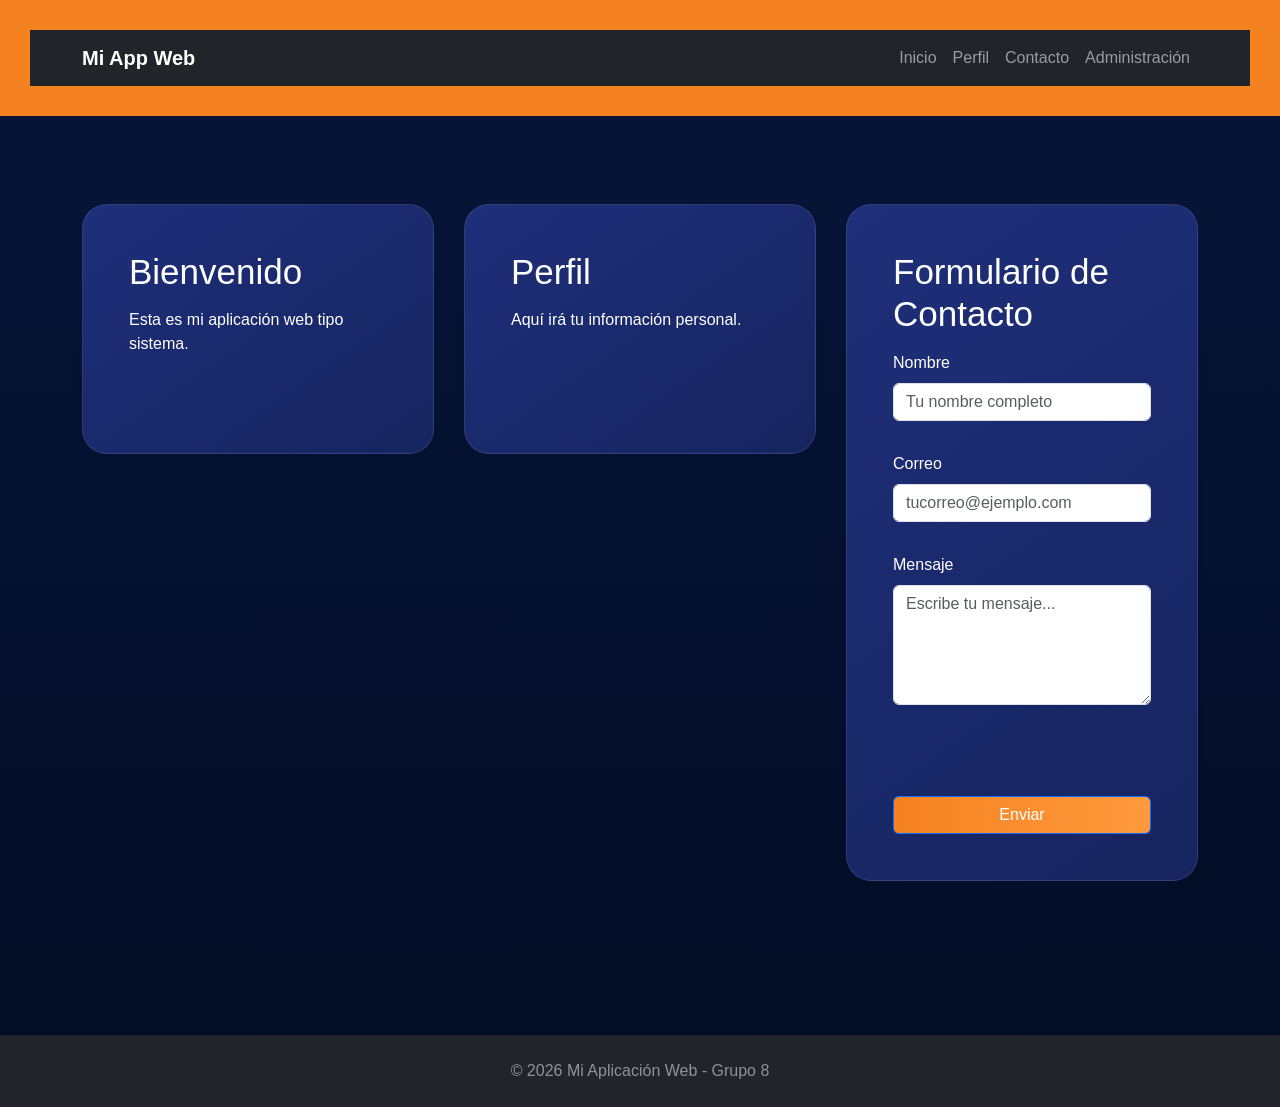
<file: index.html>
<!DOCTYPE html>
<html lang="es">
<head>
    <meta charset="UTF-8">
    <meta name="viewport" content="width=device-width, initial-scale=1.0">
    <title>Mi App Web — Grupo 8</title>

    <!-- Bootstrap 5 (CDN) -->
    <link href="https://cdn.jsdelivr.net/npm/bootstrap@5.3.3/dist/css/bootstrap.min.css" rel="stylesheet">

    <!-- Nuestros estilos propios, después de Bootstrap para poder sobreescribir si hace falta -->
    <link rel="stylesheet" href="estilos.css">
</head>
<body>

    <!-- ENCABEZADO / NAVBAR -->
    <header>
        <nav class="navbar navbar-expand-lg navbar-dark bg-dark">
            <div class="container">
                <a class="navbar-brand fw-bold" href="#inicio">Mi App Web</a>

                <button class="navbar-toggler" type="button" data-bs-toggle="collapse" data-bs-target="#menuPrincipal">
                    <span class="navbar-toggler-icon"></span>
                </button>

                <div class="collapse navbar-collapse" id="menuPrincipal">
                    <ul class="navbar-nav ms-auto">
                        <li class="nav-item">
                            <a class="nav-link" href="#inicio">Inicio</a>
                        </li>
                        <li class="nav-item">
                            <a class="nav-link" href="#perfil">Perfil</a>
                        </li>
                        <li class="nav-item">
                            <a class="nav-link" href="#contacto">Contacto</a>
                        </li>
                        <li class="nav-item">
                            <a class="nav-link" href="login.html">Administración</a>
                        </li>
                    </ul>
                </div>
            </div>
        </nav>
    </header>

    <!-- CONTENIDO -->
    <main class="container my-5">

        <!-- BIENVENIDA -->
        <section id="inicio" class="card mb-4 shadow-sm">
            <div class="card-body">
                <h2 class="card-title">Bienvenido</h2>
                <p class="card-text">Esta es mi aplicación web tipo sistema.</p>
            </div>
        </section>

        <!-- PERFIL -->
        <section id="perfil" class="card mb-4 shadow-sm">
            <div class="card-body">
                <h2 class="card-title">Perfil</h2>
                <p class="card-text">Aquí irá tu información personal.</p>
            </div>
        </section>

        <!-- FORMULARIO -->
        <section id="contacto" class="card mb-4 shadow-sm">
            <div class="card-body">
                <h2 class="card-title mb-3">Formulario de Contacto</h2>

                <form id="formContacto" novalidate>

                    <div class="mb-3">
                        <label for="nombre" class="form-label">Nombre</label>
                        <input type="text" class="form-control" id="nombre" placeholder="Tu nombre completo">
                    </div>

                    <div class="mb-3">
                        <label for="correo" class="form-label">Correo</label>
                        <input type="text" class="form-control" id="correo" placeholder="tucorreo@ejemplo.com">
                    </div>

                    <div class="mb-3">
                        <label for="mensaje" class="form-label">Mensaje</label>
                        <textarea class="form-control" id="mensaje" rows="4" placeholder="Escribe tu mensaje..."></textarea>
                    </div>

                    <div id="mensajeFeedback" class="feedback-msg mb-3"></div>

                    <button type="submit" class="btn btn-primary">Enviar</button>
                </form>
            </div>
        </section>

    </main>

    <!-- FOOTER -->
    <footer class="text-center py-4 bg-dark text-white-50">
        <p class="mb-0">© 2026 Mi Aplicación Web - Grupo 8</p>
    </footer>

    <!-- Bootstrap JS (necesario para el menú responsive) -->
    <script src="https://cdn.jsdelivr.net/npm/bootstrap@5.3.3/dist/js/bootstrap.bundle.min.js"></script>

    <script src="app.js"></script>
</body>
</html>
</file>
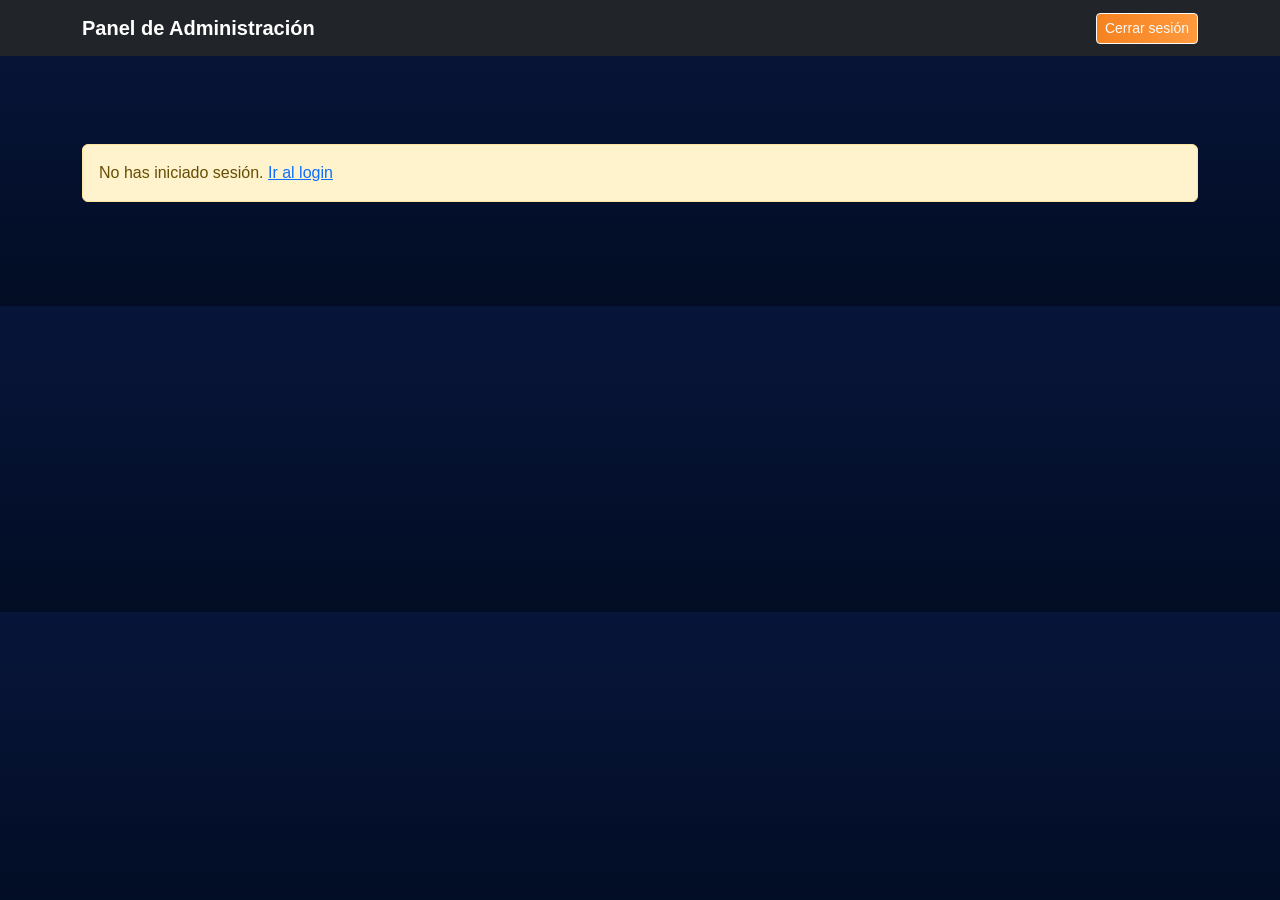
<file: admin.html>
<!DOCTYPE html>
<html lang="es">
<head>
    <meta charset="UTF-8">
    <meta name="viewport" content="width=device-width, initial-scale=1.0">
    <title>Administración — Mi App Web</title>
    <link href="https://cdn.jsdelivr.net/npm/bootstrap@5.3.3/dist/css/bootstrap.min.css" rel="stylesheet">
    <link rel="stylesheet" href="estilos.css">
</head>
<body>

    <nav class="navbar navbar-dark bg-dark">
        <div class="container">
            <span class="navbar-brand fw-bold">Panel de Administración</span>
            <button id="btnLogout" class="btn btn-outline-light btn-sm">Cerrar sesión</button>
        </div>
    </nav>

    <main class="container my-5">

        <div id="avisoNoAutenticado" class="alert alert-warning" hidden>
            No has iniciado sesión. <a href="login.html">Ir al login</a>
        </div>

        <div id="contenidoAdmin" hidden>
            <h1 class="h4 mb-4">Contactos recibidos</h1>

            <div class="table-responsive">
                <table class="table table-striped align-middle">
                    <thead>
                        <tr>
                            <th>ID</th>
                            <th>Nombre</th>
                            <th>Correo</th>
                            <th>Mensaje</th>
                            <th>Acciones</th>
                        </tr>
                    </thead>
                    <tbody id="tablaContactos">
                        <!-- Las filas se insertan dinámicamente con JavaScript -->
                    </tbody>
                </table>
            </div>
        </div>

    </main>

    <!-- Modal de edición (Bootstrap) -->
    <div class="modal fade" id="modalEditar" tabindex="-1">
        <div class="modal-dialog">
            <div class="modal-content">
                <div class="modal-header">
                    <h5 class="modal-title">Editar contacto</h5>
                    <button type="button" class="btn-close" data-bs-dismiss="modal"></button>
                </div>
                <div class="modal-body">
                    <form id="formEditar">
                        <input type="hidden" id="editarId">

                        <div class="mb-3">
                            <label for="editarNombre" class="form-label">Nombre</label>
                            <input type="text" class="form-control" id="editarNombre" required>
                        </div>

                        <div class="mb-3">
                            <label for="editarCorreo" class="form-label">Correo</label>
                            <input type="text" class="form-control" id="editarCorreo" required>
                        </div>

                        <div class="mb-3">
                            <label for="editarMensaje" class="form-label">Mensaje</label>
                            <textarea class="form-control" id="editarMensaje" rows="3" required></textarea>
                        </div>
                    </form>
                </div>
                <div class="modal-footer">
                    <button type="button" class="btn btn-secondary" data-bs-dismiss="modal">Cancelar</button>
                    <button type="button" id="btnGuardarEdicion" class="btn btn-primary">Guardar cambios</button>
                </div>
            </div>
        </div>
    </div>

    <script src="https://cdn.jsdelivr.net/npm/bootstrap@5.3.3/dist/js/bootstrap.bundle.min.js"></script>
    <script src="admin.js"></script>
</body>
</html>
</file>
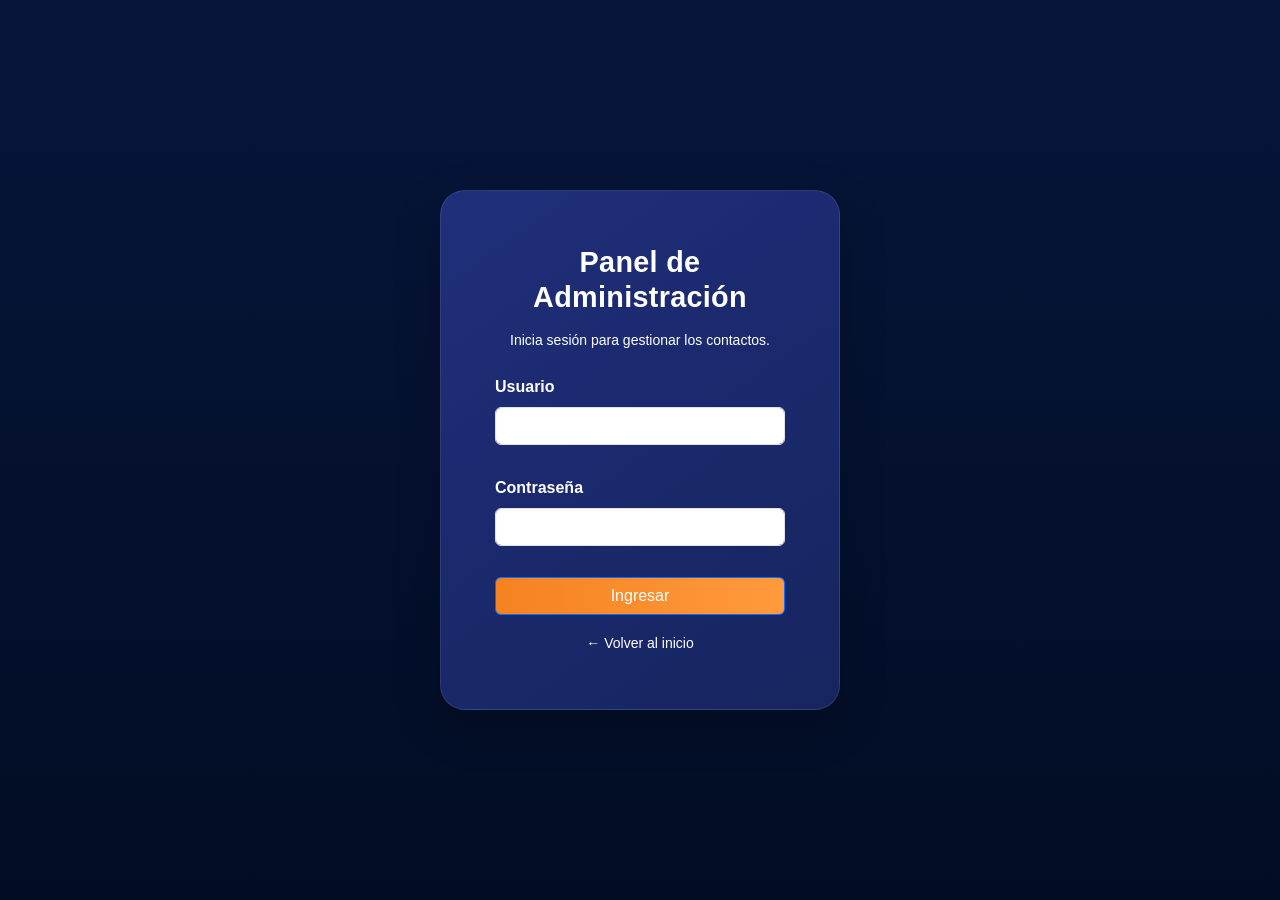
<file: login.html>
<!DOCTYPE html>
<html lang="es">
<head>
    <meta charset="UTF-8">
    <meta name="viewport" content="width=device-width, initial-scale=1.0">
    <title>Iniciar sesión — Mi App Web</title>
    <link href="https://cdn.jsdelivr.net/npm/bootstrap@5.3.3/dist/css/bootstrap.min.css" rel="stylesheet">
    <link rel="stylesheet" href="estilos.css">
</head>
<body class="bg-dark">

    <div class="d-flex justify-content-center align-items-center vh-100">
        <div class="card shadow-lg" style="width: 100%; max-width: 400px;">
            <div class="card-body p-4">
                <h1 class="h4 mb-3 text-center login-title">Panel de Administración</h1>
                <p class="text-muted text-center small mb-4">Inicia sesión para gestionar los contactos.</p>

                <form id="formLogin" novalidate>
                    <div class="mb-3">
                        <label for="usuario" class="form-label login-label">Usuario</label>
                        <input type="text" class="form-control" id="usuario" required>
                    </div>

                    <div class="mb-3">
                        <label for="password" class="form-label login-label">Contraseña</label>
                        <input type="password" class="form-control" id="password" required>
                    </div>

                    <div id="errorLogin" class="alert alert-danger py-2 small" hidden></div>

                    <button type="submit" class="btn btn-primary w-100">Ingresar</button>
                </form>

                <div class="text-center mt-3">
                    <a href="index.html" class="small login-link">← Volver al inicio</a>
                </div>
            </div>
        </div>
    </div>

    <script src="login.js"></script>
</body>
</html>
</file>
<file: estilos.css>
*{
    margin:0;
    padding:0;
    box-sizing:border-box;
    font-family: Arial, sans-serif;
}

body{
    background:linear-gradient(to bottom,#07153a,#020d24);
    color:white;
}

/* HEADER */
header{
    background:#f58220;
    padding:30px;
    text-align:center;
}

header h1{
    font-size:55px;
    color:white;
}

/* MENÚ */
nav{
    background:#041033;
    padding:20px;
    display:flex;
    justify-content:center;
    gap:80px;
}

nav a{
    color:white;
    text-decoration:none;
    font-size:20px;
    transition:0.3s;
}

nav a:hover{
    color:#f58220;
}

/* CONTENIDO */

  main{
    width:90%;
    margin:auto;
    padding:40px 0;
    display:grid;
    grid-template-columns:repeat(auto-fit,minmax(320px,1fr));
    gap:30px;

    align-items:start;
}

/* TARJETAS */
.card{
    background:linear-gradient(145deg,#1f2f7a,#16245f);
    padding:30px;
    border-radius:25px;
    box-shadow:0 10px 25px rgba(0,0,0,0.5);
    transition:0.4s;
    border:1px solid rgba(255,255,255,0.1);
    color:white;
    min-height:250px;
}

.card:hover{
    transform:translateY(-10px);
}


.card h2{
    margin-bottom:15px;
    font-size:35px;
    color:white;
}


/* formulario */
form{
    display:flex;
    flex-direction:column;
    gap:15px;
    max-width:500px;
}

input, textarea {
    background-color: #ffffff; 
    color: #16245f;            
    border: 2px solid transparent;
    transition: border 0.3s ease;
    padding: 10px;             
    border-radius: 6px;
}

input::placeholder, textarea::placeholder {
    color: rgba(7, 45, 91, 0.5); 
}


textarea{
    height:120px;
}

button{
    background:linear-gradient(to right,#f58220,#ff9a3d);
    color:white;
    border:none;
    padding:15px;
    border-radius:12px;
    font-size:18px;
    cursor:pointer;
    transition:0.3s;
    font-weight:bold;
}

button:hover{
    transform:scale(1.05);
}

/* footer */
footer{
    background:#16245f;
    color: #fff;
    text-align:center;
    padding:20px;
    margin-top:90px;
}/* responsive */

@media(max-width:768px){

    header h1{
        font-size:35px;
    }

    nav{
        flex-direction:column;
        gap:20px;
        text-align:center;
    }

    main{
        grid-template-columns:1fr;
    }

    .card{
        width:100%;
    }

}
/* feedback */

.feedback-msg {
    font-size: 14px;
    font-weight: 600;
    text-align: center;
    min-height: 24px;
    margin: 5px 0;
    padding: 8px;
    border-radius: 8px;
    opacity: 0;
    transform: translateY(-5px);
    transition: all 0.3s ease;
}


.error-active {
    opacity: 1;
    transform: translateY(0);
    color: #ff4d4d;
    background: rgba(255, 77, 77, 0.1);
    border: 1px solid rgba(255, 77, 77, 0.2);
}

.success-active {
    opacity: 1;
    transform: translateY(0);
    color: #2ed573;
    background: rgba(46, 213, 115, 0.1);
    border: 1px solid rgba(46, 213, 115, 0.2);
}


.input-error {
    border: 2px solid #ff4d4d !important;
    outline: none;
}

.input-success {
    border: 2px solid #2ed573 !important;
    outline: none;
}


input, textarea {
    transition: border 0.3s ease;
    border: 2px solid transparent;
}

.text-muted {
    color: white !important;
}

.login-link {
    color: white;
    text-decoration: none;
}

.login-link:hover {
    color: #f58220;
    text-decoration: underline;
}

.login-label {
    font-weight: 600;
}

.login-title{
    color: white;
    font-size: 1.8rem;
    font-weight: 700;
    letter-spacing: 0.3px;
    margin-bottom: 0.5rem;
}
</file>
